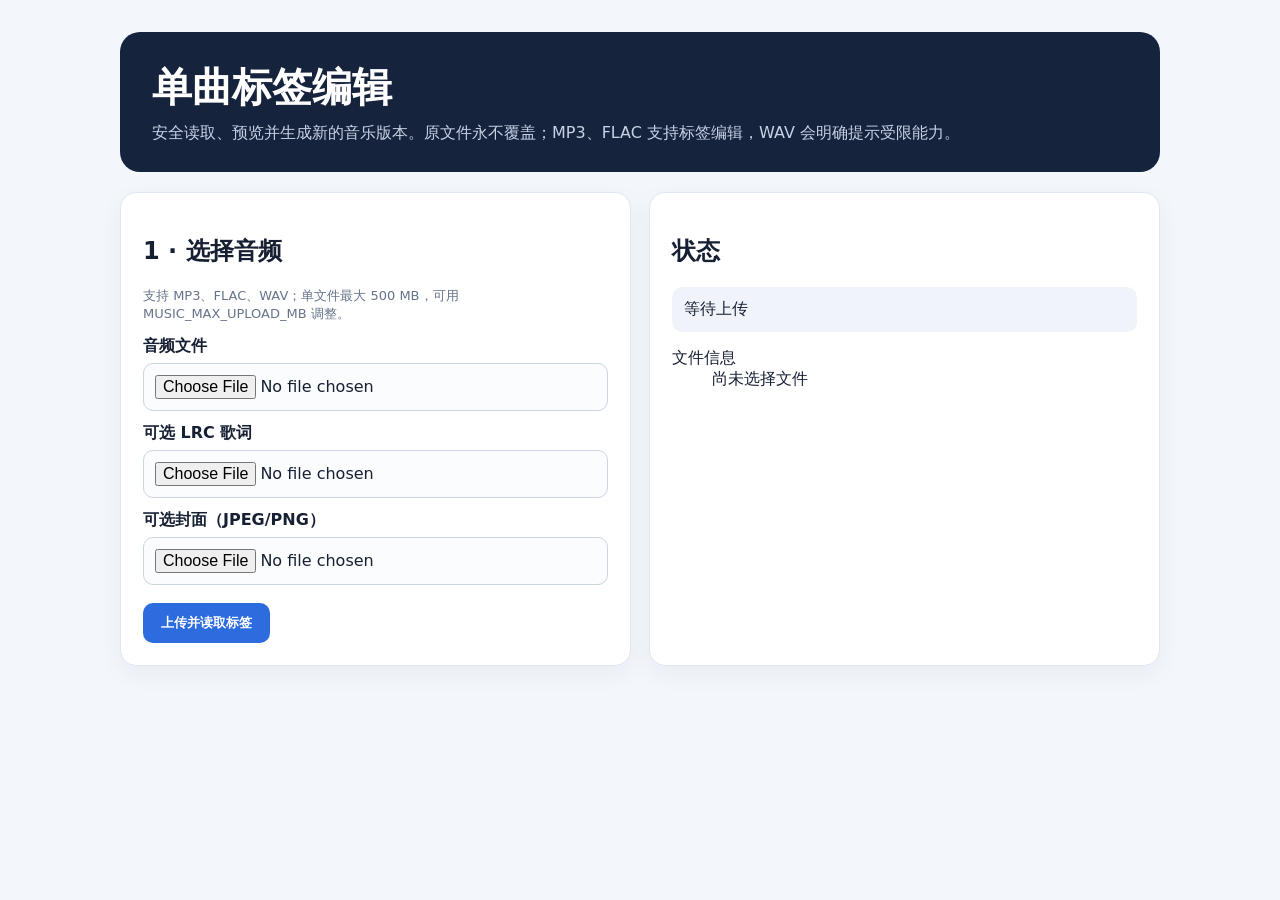
<file: src/main/resources/templates/single.html>
<!doctype html>
<html lang="zh-CN"><head><meta charset="UTF-8"><meta name="viewport" content="width=device-width,initial-scale=1"><title>Music Tag · 单曲编辑</title>
<style>
:root{font-family:system-ui,-apple-system,"PingFang SC",sans-serif;color:#172033;background:#f3f6fb}*{box-sizing:border-box}body{margin:0}.shell{max-width:1080px;margin:auto;padding:32px 20px}.hero{background:#16233d;color:white;border-radius:20px;padding:28px 32px;margin-bottom:20px}.hero h1{margin:0 0 8px;font-size:clamp(26px,4vw,40px)}.hero p{margin:0;color:#c8d2e5}.grid{display:grid;grid-template-columns:repeat(2,minmax(0,1fr));gap:18px}.card{background:white;border:1px solid #e1e7f0;border-radius:16px;padding:22px;box-shadow:0 8px 25px #26395d0d}.wide{grid-column:1/-1}label{display:block;font-weight:700;margin:12px 0 6px}input[type=file],input[type=text],textarea,select{width:100%;border:1px solid #ccd5e3;border-radius:10px;padding:11px;font:inherit;background:#fbfcfe}textarea{min-height:120px;resize:vertical}.hint{color:#66738a;font-size:13px}.actions{display:flex;gap:10px;flex-wrap:wrap;margin-top:18px}button{border:0;border-radius:10px;padding:11px 18px;font-weight:700;cursor:pointer;background:#2d6cdf;color:white}button.secondary{background:#e8eef8;color:#25426d}.status{padding:12px;border-radius:10px;background:#f0f4fa;margin-top:16px}.status.success{background:#e8f7ee;color:#126333}.status.error{background:#fff0f0;color:#9e2525}.preview{border-left:4px solid #2d6cdf;padding:10px 14px;background:#f6f9ff;white-space:pre-wrap}.cover{max-height:180px;max-width:100%;border-radius:10px;display:none}@media(max-width:700px){.grid{grid-template-columns:1fr}.wide{grid-column:auto}.shell{padding:18px 12px}}
</style></head>
<body><main class="shell"><header class="hero"><h1>单曲标签编辑</h1><p>安全读取、预览并生成新的音乐版本。原文件永不覆盖；MP3、FLAC 支持标签编辑，WAV 会明确提示受限能力。</p></header>
<section class="grid"><div class="card"><h2>1 · 选择音频</h2><p class="hint">支持 MP3、FLAC、WAV；单文件最大 500 MB，可用 MUSIC_MAX_UPLOAD_MB 调整。</p><label for="audio">音频文件</label><input id="audio" type="file" accept=".mp3,.flac,.wav" required><label for="lrc">可选 LRC 歌词</label><input id="lrc" type="file" accept=".lrc,.txt"><label for="cover">可选封面（JPEG/PNG）</label><input id="cover" type="file" accept="image/jpeg,image/png"><div class="actions"><button onclick="upload()">上传并读取标签</button></div></div>
<div class="card"><h2>状态</h2><div id="status" class="status">等待上传</div><dl id="info"><dt>文件信息</dt><dd>尚未选择文件</dd></dl><img id="coverPreview" class="cover" alt="封面预览"></div>
<div id="editor" class="card wide" hidden><h2>2 · 编辑与预览</h2><div class="grid"><div><label>标题</label><input id="title" type="text"><label>歌手</label><input id="artist" type="text"><label>专辑</label><input id="album" type="text"></div><div><label>歌词操作</label><select id="lyricsMode"><option>KEEP</option><option>SET</option><option>REMOVE</option></select><textarea id="lyrics" placeholder="输入歌词或上传 LRC"></textarea><label>封面操作</label><select id="coverMode"><option>KEEP</option><option>SET</option><option>REMOVE</option></select></div></div><h3>变更预览</h3><div id="diff" class="preview">保持现有标签</div><div class="actions"><button onclick="execute()">确认处理并生成新版本</button><button class="secondary" onclick="refreshDiff()">刷新预览</button></div></div>
<div id="result" class="card wide" hidden><h2>3 · 处理结果</h2><div id="resultText" class="status"></div><div class="actions"><a id="download" target="_blank"><button>下载处理后音乐</button></a><a id="report" target="_blank"><button class="secondary">下载 JSON 报告</button></a></div></div></section></main>
<script>let resource=null;const $=id=>document.getElementById(id);function show(text,type=''){ $('status').textContent=text;$('status').className='status '+type }async function upload(){const f=$('audio').files[0];if(!f){show('请选择音频文件','error');return}show('上传中，请稍候…');const fd=new FormData();fd.append('audio',f);try{const r=await fetch('/api/single/upload',{method:'POST',body:fd});if(!r.ok)throw new Error(r.status===413?'文件超过大小限制，请选择不超过 500 MB 的文件':'上传失败，请检查格式和文件内容');resource=await r.json();$('info').innerHTML='<dt>文件名</dt><dd>'+resource.originalFilename+'</dd><dt>格式</dt><dd>'+resource.format.toUpperCase()+'</dd><dt>大小</dt><dd>'+Math.round(resource.size/1024)+' KB</dd><dt>原件 SHA-256</dt><dd>'+resource.sha256+'</dd>';['title','artist','album'].forEach(k=>$(k).value=resource.metadata?.[k]||'');$('editor').hidden=false;show('读取完成，可编辑','success');refreshDiff()}catch(e){show(e.message,'error')}}function refreshDiff(){if(!resource)return;const rows=[['标题','title'],['歌手','artist'],['专辑','album']];$('diff').textContent=rows.map(([n,k])=>n+'：'+($(k).value===resource.metadata?.[k]?'KEEP':(resource.metadata?.[k]?'修改为 ':'设置为 ')+$(k).value)).join('\n')+'\n歌词：'+$('lyricsMode').value+'\n封面：'+$('coverMode').value}async function execute(){if(!resource)return;show('处理中，请稍候…');const plan={title:$('title').value,titleMode:$('title').value===resource.metadata?.title?'KEEP':'SET',artist:$('artist').value,artistMode:$('artist').value===resource.metadata?.artist?'KEEP':'SET',album:$('album').value,albumMode:$('album').value===resource.metadata?.album?'KEEP':'SET',lyrics:$('lyrics').value,lyricsMode:$('lyricsMode').value,cover:null,coverMode:$('coverMode').value};const r=await fetch('/api/single/execute',{method:'POST',headers:{'Content-Type':'application/json'},body:JSON.stringify({resourceId:resource.resourceId,plan})});const data=await r.json();$('result').hidden=false;$('resultText').textContent=data.status==='SUCCEEDED'?'处理成功，已生成新版本。':'处理失败：'+(data.errorCode||'未知错误');$('resultText').className='status '+(data.status==='SUCCEEDED'?'success':'error');if(data.status==='SUCCEEDED'){$('download').href='/api/single/download?versionId='+encodeURIComponent(data.versionId);$('report').href='/api/single/report?taskId='+encodeURIComponent(data.taskId)}else{show('处理被拒绝：'+(data.errorCode||'格式能力不支持'),'error')}}$('cover').onchange=()=>{};</script></body></html>
</file>
